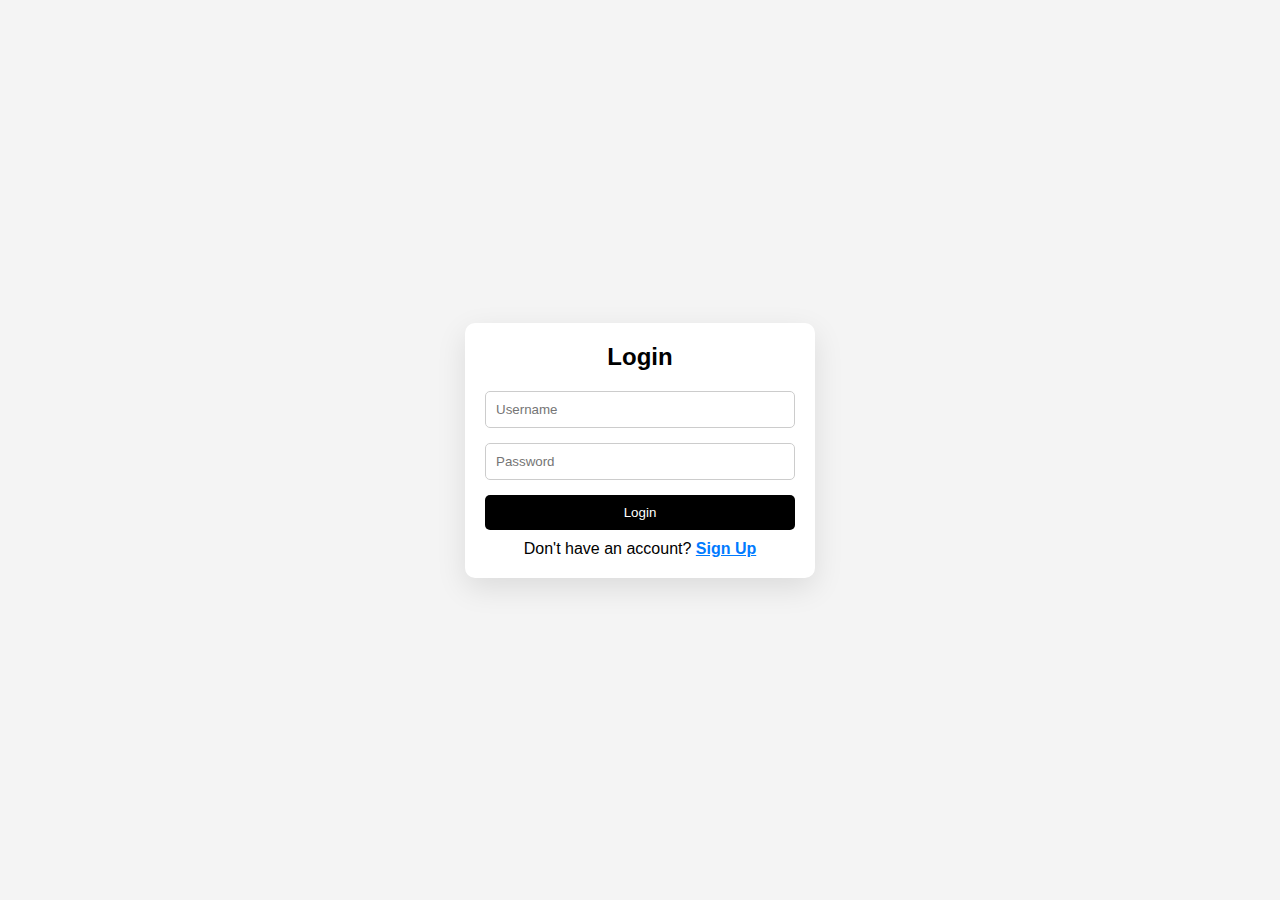
<file: index.html>
<!DOCTYPE html>
<html lang="en">
<head>
    <meta charset="UTF-8" />
    <meta name="viewport" content="width=device-width, initial-scale=1.0" />
    <title>Login/Signup Form</title>
    <link rel="stylesheet" href="form2.css" />
</head>
<body>
    <div class="container">
        <div class="form-box">
            <h2 id="formTitle">Login</h2>
            <div class="input-field animated" id="userField">
                <input type="text" id="username" placeholder="Username" required autocomplete="off" />
            </div>
            <div class="input-field animated" id="emailField" style="display: none" required autocomplete="off">
                <input type="email" id="email" placeholder="Email" required autocomplete="off" />
            </div>
            <div class="input-field animated" id="numberField" style="display: none">
                <input type="tel" id="number" placeholder="Contact Number" required autocomplete="off" />
            </div>
            <div class="input-field animated">
              <input type="password" id="password" placeholder="Password" required autocomplete="off" />
            </div>
            <div class="input-field animated" id="confirmPasswordField" style="display: none">
                <input type="password" id="confirmPassword" placeholder="Confirm Password" required autocomplete="off" />
            </div>
            <button class="btn animated" id="actionBtn">Login</button>
            <p id="toggleText" class="animated">
                Don't have an account? <a href="#" id="toggleLink">Sign Up</a>
            </p>
        </div>
    </div>

    <script src="script.js"></script>
    <script src="indexScript.js"></script>
</body>
</html>
</file>
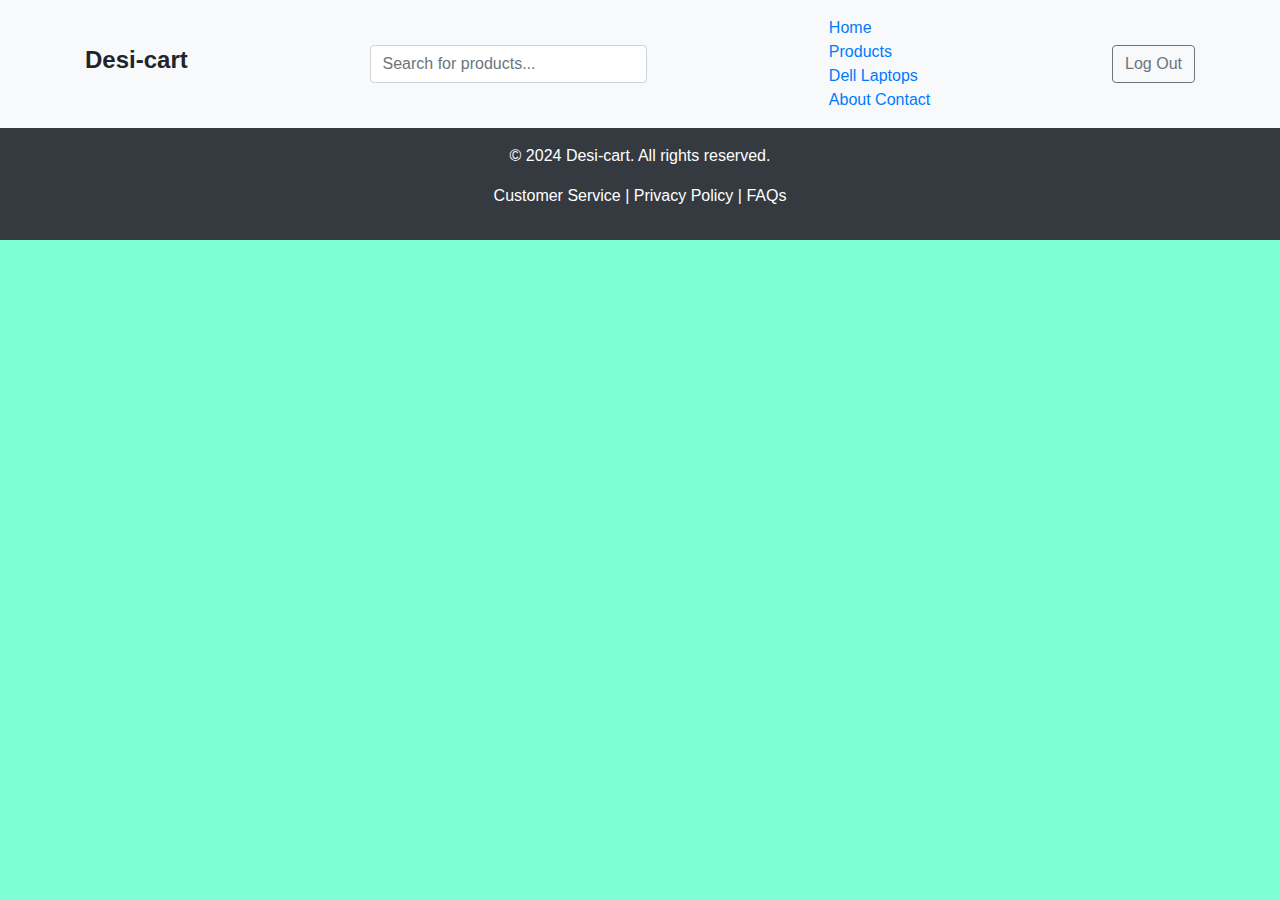
<file: about.html>
<!DOCTYPE html>
<html lang="en">
  <head>
    <meta charset="UTF-8" />
    <meta name="viewport" content="width=device-width, initial-scale=1.0" />
    <title>Desi-cart - About</title>
    <link
      rel="stylesheet"
      href="https://stackpath.bootstrapcdn.com/bootstrap/4.5.2/css/bootstrap.min.css"
    />
    <link rel="stylesheet" href="styles.css" />
  </head>
  <body>
    <!-- Header -->
    <header class="bg-light">
      <div
        class="container d-flex justify-content-between align-items-center py-3"
      >
        <h1 class="logo">Desi-cart</h1>
        <input
          type="text"
          class="form-control w-25"
          placeholder="Search for products..."
        />
        <div class="links">
          <a href="home.html">Home</a>

          <div class="products">
            <a href="products.html">Products</a>
            <div class="dropdown">
              <a href="#">Dell Laptops</a>
              <!-- <a href="#">HP Laptops</a>
                    <a href="#">Mac Laptops</a> -->
            </div>
          </div>

          <a href="#" class="active">About</a>
          <a href="#">Contact</a>
        </div>
        <div>
          <a href="#" class="btn btn-outline-secondary" id="logOut">Log Out</a>
          <!-- <a href="#" class="btn btn-outline-primary">Cart</a> -->
        </div>
      </div>
    </header>

   

    <!-- Footer -->
    <footer class="bg-dark text-white text-center py-3">
      <p>&copy; 2024 Desi-cart. All rights reserved.</p>
      <p>
        <a href="#" class="text-white">Customer Service</a> |
        <a href="#" class="text-white">Privacy Policy</a> |
        <a href="#" class="text-white">FAQs</a>
      </p>
    </footer>
  </body>

</html>
</file>
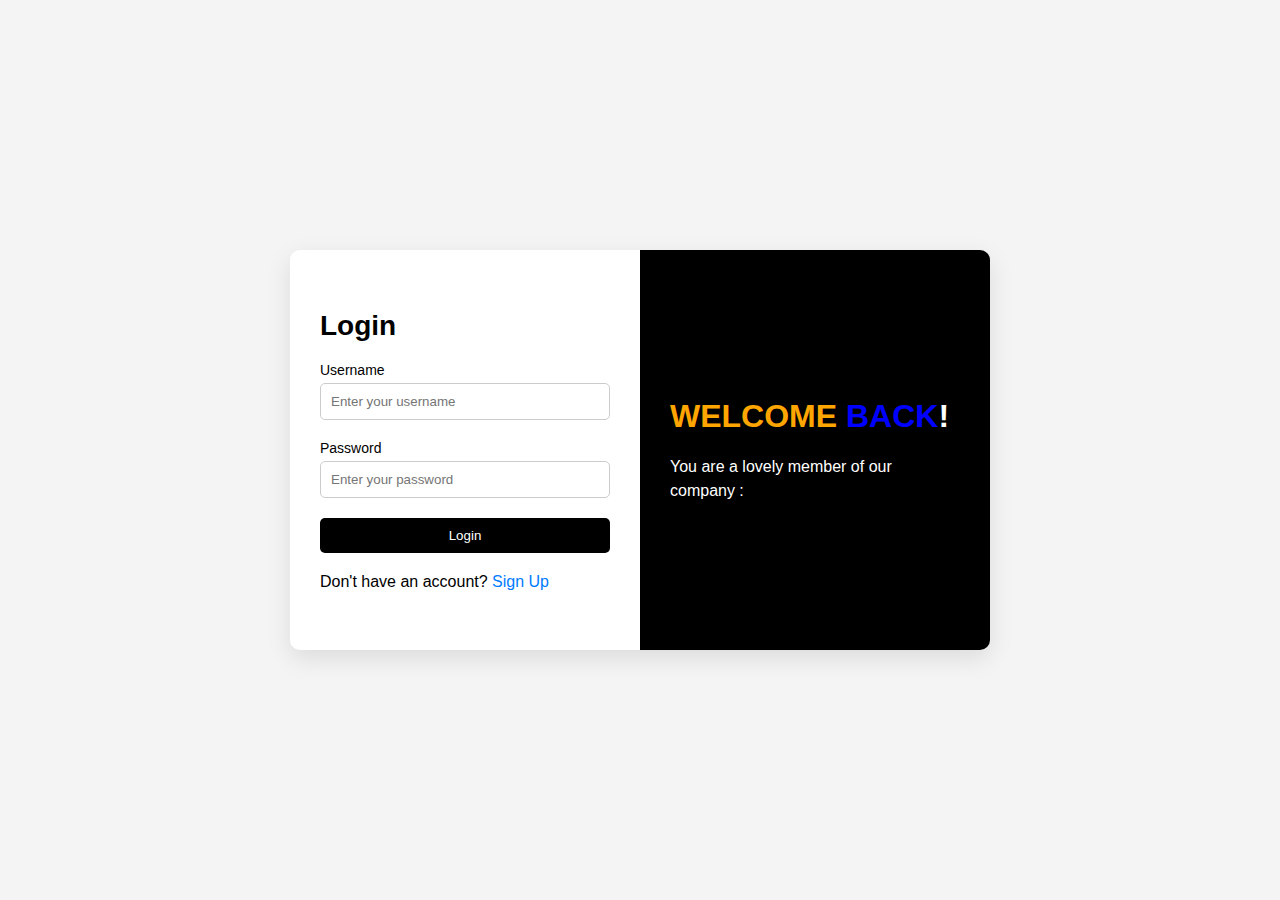
<file: form.html>
<!DOCTYPE html>
<html lang="en">
<head>
    <meta charset="UTF-8">
    <meta name="viewport" content="width=device-width, initial-scale=1.0">
    <title>Login/Signup Form</title>
    <link rel="stylesheet" href="form.css">
</head>
<body>
    <div class="form-container">
        <div class="form-left">
            <h2>Login</h2>
            <div class="input-group">
                <label for="username">Username</label>
                <input type="text" id="username" placeholder="Enter your username">
            </div>
            <div class="input-group">
                <label for="password">Password</label>
                <input type="password" id="password" placeholder="Enter your password">
            </div>
            <button class="btn">Login</button>
            <p>Don't have an account? <a href="#">Sign Up</a></p>
        </div>
        <div class="form-right">
            <h2> <span style="color: orange";>WELCOME</span> <span style="color: blue;">BACK</span>!</h2>
            <p>You are a lovely member of our company :</p>
        </div>
    </div>
</body>
</html>
</file>
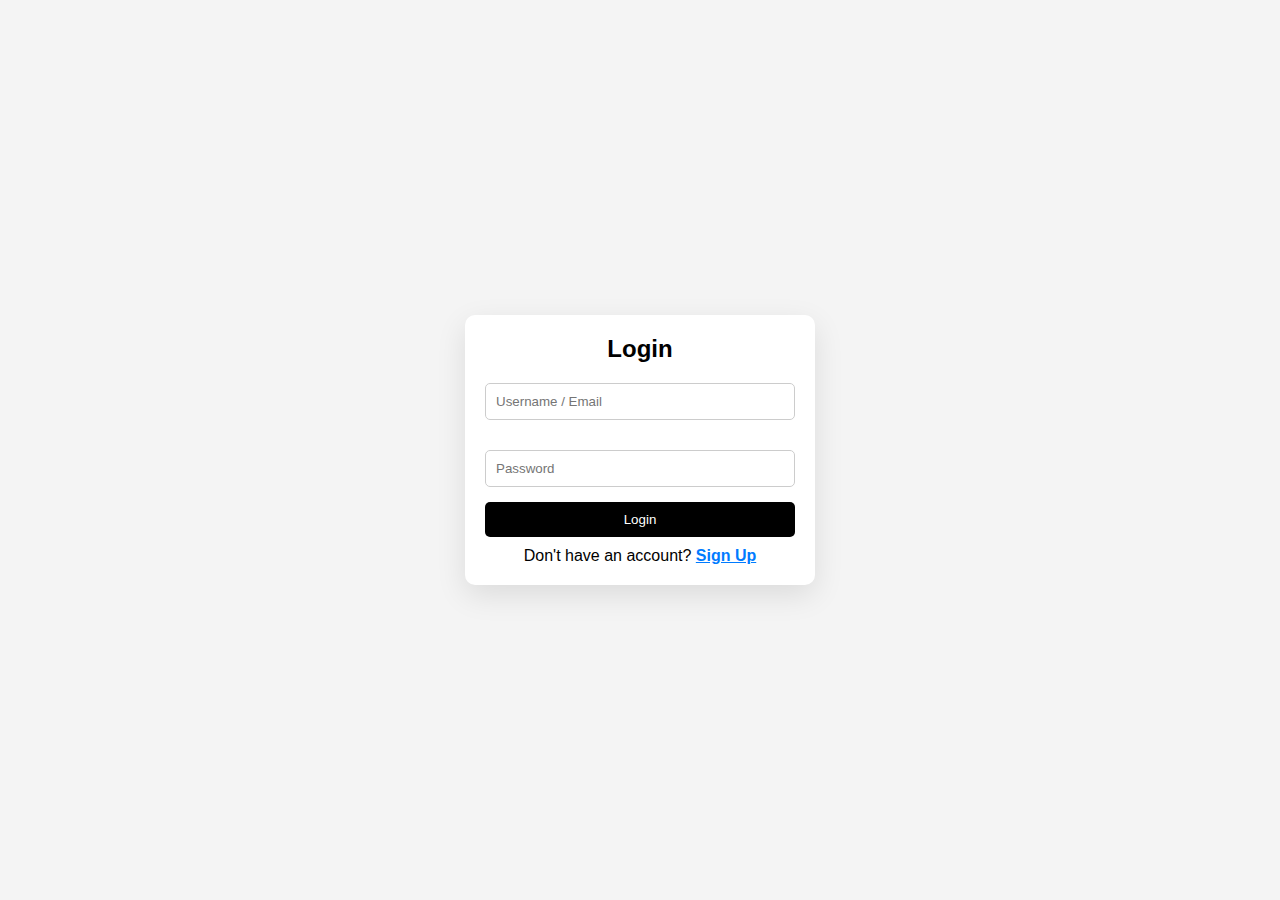
<file: form2.html>
<!DOCTYPE html>
<html lang="en">
<head>
    <meta charset="UTF-8">
    <meta name="viewport" content="width=device-width, initial-scale=1.0">
    <title>Animated Login/Signup Form</title>
    <link rel="stylesheet" href="form2.css">
</head>
<body>
    <div class="container">
        <div class="form-box">
            <h2 id="formTitle">Login</h2>
            <div class="input-field animated">
                <input type="text" id="username" placeholder="Username / Email">
            </div>
            <div class="input-field animated" id="emailField" style="display: none;">
                <input type="email" id="email" placeholder="Email">
            </div>
            <div class="input-field animated">
                <input type="tel" id="number" placeholder="Contact Number" style="display: none;">
            </div>
            <div class="input-field animated">
                <input type="password" id="password" placeholder="Password">
            </div>
            <button class="btn animated" id="actionBtn">Login</button>
            <p id="toggleText" class="animated">Don't have an account? <a href="#" id="toggleLink">Sign Up</a></p>
        </div>
    </div>

    <script src="script.js"></script>
</body>
</html>
</file>
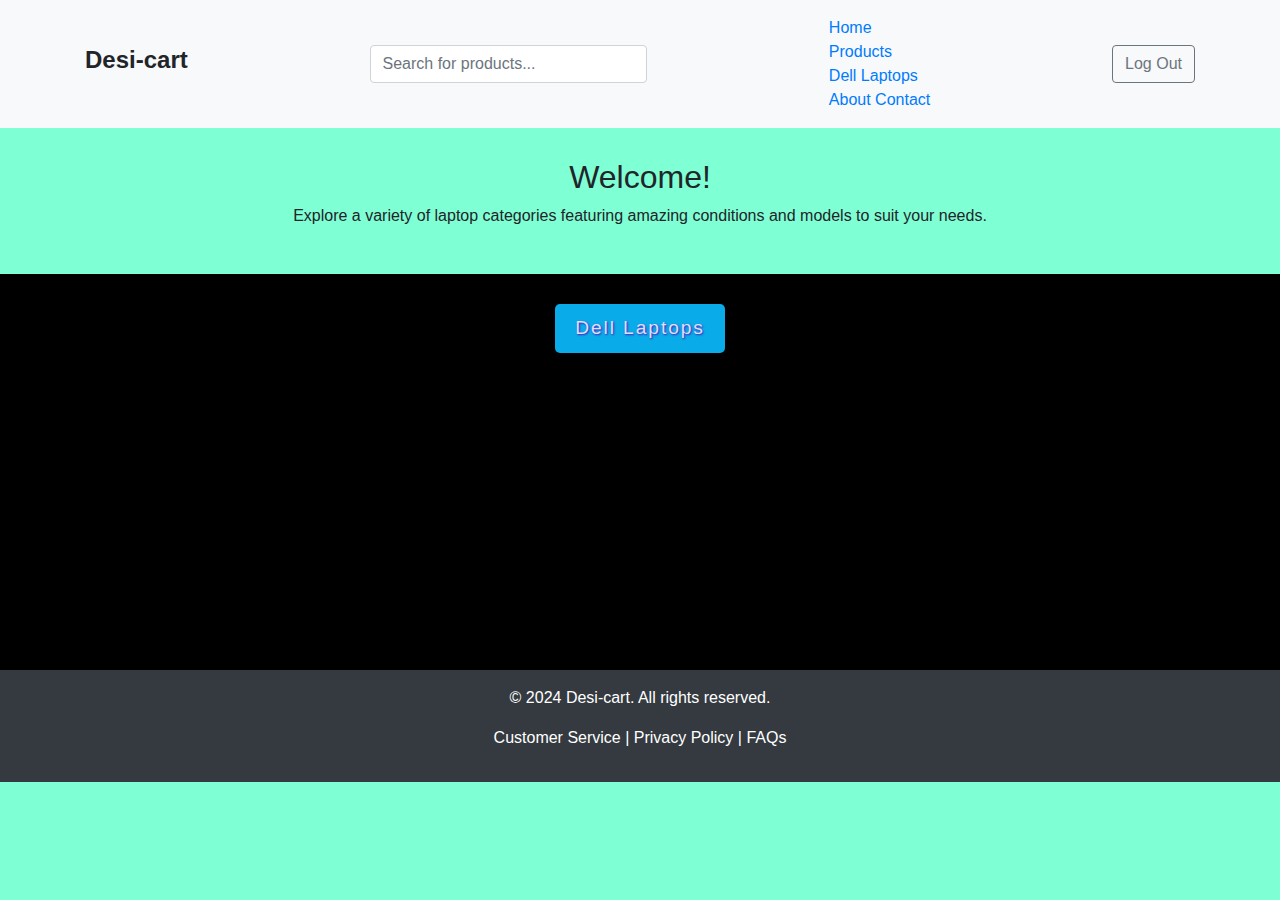
<file: products.html>
<!DOCTYPE html>
<html lang="en">
  <head>
    <meta charset="UTF-8" />
    <meta name="viewport" content="width=device-width, initial-scale=1.0" />
    <link
      rel="stylesheet"
      href="https://stackpath.bootstrapcdn.com/bootstrap/4.5.2/css/bootstrap.min.css"
    />
    <link rel="stylesheet" href="styles.css" />
    <link rel="stylesheet" href="products.css" />
    <title>Laptop Categories</title>
  </head>
  <body>
    <!-- Header -->
    <header class="bg-light">
      <div
        class="container d-flex justify-content-between align-items-center py-3"
      >
        <h1 class="logo">Desi-cart</h1>
        <input
          type="text"
          class="form-control w-25"
          placeholder="Search for products..."
        />
        <div class="links">
          <a href="home.html">Home</a>

          <div class="products">
            <a href="#" class="active">Products</a>
            <div class="dropdown">
              <a href="#">Dell Laptops</a>
              <!-- <a href="#">HP Laptops</a>
                    <a href="#">Mac Laptops</a> -->
            </div>
          </div>

          <a href="about.html">About</a>
          <a href="#">Contact</a>
        </div>
        <div>
          <a href="#" class="btn btn-outline-secondary" id="logOut">Log Out</a>
          <!-- <a href="#" class="btn btn-outline-primary">Cart</a> -->
        </div>
      </div>
    </header>

    <section class="welcome">
      <h2>Welcome!</h2>
      <p>
        Explore a variety of laptop categories featuring amazing conditions and
        models to suit your needs.
      </p>
    </section>

    <!-- LAPTOP COMPANIES CATEGORIZATION -->

    <div class="laptopCategories">
      <div class="categories">
        <a href="dell.html">Dell Laptops</a>
      </div>
    </div>

    <!-- Footer -->
    <footer class="bg-dark text-white text-center py-3">
      <p>&copy; 2024 Desi-cart. All rights reserved.</p>
      <p>
        <a href="#" class="text-white">Customer Service</a> |
        <a href="#" class="text-white">Privacy Policy</a> |
        <a href="#" class="text-white">FAQs</a>
      </p>
    </footer>
  </body>
</html>
</file>
<file: form2.css>
* {
    box-sizing: border-box;
    margin: 0;
    padding: 0;
    font-family: Arial, sans-serif;
}

body {
    display: flex;
    justify-content: center;
    align-items: center;
    height: 100vh;
    background-color: #f4f4f4;
    overflow: hidden;
}

.container {
    width: 350px;
    padding: 20px;
    background-color: #fff;
    border-radius: 10px;
    box-shadow: 0 10px 30px rgba(0, 0, 0, 0.1);
    position: relative;
    overflow: hidden;
}

.form-box {
    display: flex;
    flex-direction: column;
    align-items: center;
    position: relative;
}



h2 {
    margin-bottom: 20px;
    transition: all 0.5s ease;
}

.input-field {
    width: 100%;
    margin-bottom: 15px;
    opacity: 0;
    transform: translateX(-100%);
    transition: all 0.5s ease;
}

.input-field input {
    width: 100%;
    padding: 10px;
    border: 1px solid #ccc;
    border-radius: 5px;
    transition: border 0.5s, box-shadow 0.9s;
}

.input-field input:focus {
    border: none;
    outline: none;
    box-shadow: 
    0 0 5px rgba(90, 45, 154, 0.5),
    0 0 10px rgba(1, 216, 1, 0.5),
    0 0 15px rgba(7, 7, 154, 0.5);
}

.btn {
    width: 100%;
    padding: 10px;
    border: none;
    background-color: black;
    color: white;
    border-radius: 5px;
    cursor: pointer;
    transition: background-color 0.3s;
}

.btn:hover {
    background-color: #333;
}

p {
    margin-top: 10px;
    text-align: center;
    opacity: 0;
    transform: translateX(-100%);
    transition: all 0.5s ease;
}

a {
    color: #007BFF;
    /* text-decoration: none; */
    cursor: pointer;
    font-weight: bold;
}

a:hover {
    text-decoration: underline;
}

/* Animation Class for showing */
.show {
    opacity: 1;
    transform: translateX(0);
}

/* Keyframes for smooth form transitions */
@keyframes slideIn {
    from {
        transform: translateX(100%);
    }
    to {
        transform: translateX(0);
    }
}

@keyframes slideOut {
    from {
        transform: translateX(0);
    }
    to {
        transform: translateX(-100%);
    }
}
</file>
<file: styles.css>
body {
    font-family: Arial, sans-serif;
    background-color: rgb(202, 225, 166);
    background-color: aquamarine;
}

.logo {
    font-size: 1.5rem;
    font-weight: bold;
}

.buttons {
    display: flex;
    flex-direction: row;
    width: max-content;
    margin: auto;
    gap: 50px;
    margin-top: 10px;
}

.category {
    background-color: grey;
}

.category-card {
    /* border: 1px solid #ddd; */
    border-radius: 5px;
    overflow: hidden;
    margin-bottom: 20px;
    transition: transform 0.2s, box-shadow 0.2s; /* Add transition for box-shadow */
    background-color: aliceblue; 
    box-shadow: 0 4px 10px rgba(0, 0, 0, 0.1); /* Add a subtle shadow for elevation */
}

.category-card:hover {
    transform: translateY(-5px); /* Slight lift on hover */
    box-shadow: 0 8px 20px rgba(0, 0, 0, 0.2); /* Darker shadow on hover */
}


.countdown {
    font-weight: bold;
    color: red;
}

.card-title {
    font-size: 1.2rem;
}

.card-text {
    font-size: 1rem;
}

.images {
    margin-top: 10px;
}
</file>
<file: form.css>
* {
    box-sizing: border-box;
    margin: 0;
    padding: 0;
    font-family: Arial, sans-serif;
}

body {
    height: 100vh;
    display: flex;
    justify-content: center;
    align-items: center;
    background-color: #f4f4f4;
}

.form-container {
    display: flex;
    width: 700px;
    height: 400px;
    border-radius: 10px;
    overflow: hidden;
    box-shadow: 0 8px 24px rgba(0, 0, 0, 0.1);
}

.form-left {
    width: 50%;
    padding: 30px;
    background-color: white;
    display: flex;
    flex-direction: column;
    justify-content: center;
    align-items: flex-start;
}

.form-left h2 {
    font-size: 28px;
    margin-bottom: 20px;
}

.input-group {
    width: 100%;
    margin-bottom: 20px;
}

.input-group label {
    display: block;
    margin-bottom: 5px;
    font-size: 14px;
}

.input-group input {
    width: 100%;
    padding: 10px;
    border: 1px solid #ccc;
    border-radius: 5px;
}

.btn {
    width: 100%;
    padding: 10px;
    background-color: black;
    color: white;
    border: none;
    border-radius: 5px;
    cursor: pointer;
    transition: background-color 0.3s;
}

.btn:hover {
    background-color: #333;
}

.form-left p {
    margin-top: 20px;
}

.form-left a {
    color: #007BFF;
    text-decoration: none;
}

.form-left a:hover {
    text-decoration: underline;
}

.form-right {
    width: 50%;
    background-color: black;
    color: white;
    padding: 30px;
    display: flex;
    flex-direction: column;
    justify-content: center;
    align-items: flex-start;
}

.form-right h2 {
    font-size: 32px;
    margin-bottom: 20px;
}

.form-right p {
    font-size: 16px;
    line-height: 1.5;
}
</file>
<file: products.css>
.welcome {
    display: flex;
    flex-direction: column;
    text-align: center;
    margin-top: 30px;
    margin-bottom: 30px;
}

.laptopCategories {
    background-color: black;
    padding: 30px;
    height: 44vh;
}

.categories {
    display: flex;
    justify-content: center;
    gap: 40px;
}

.categories a {
    display: inline-block; 
    padding: 10px 20px; 
    text-decoration: none; 
    color: #e3dcfe;
    background-color: rgb(9, 172, 232); 
    border-radius: 5px; 
    transition: all 0.3s ease; 
    text-shadow: 1px 1px 2px rgba(82, 8, 179, 0.9);
    box-shadow: 2px 2px 5px rgba(0, 0, 0, 0.3);
    font-size: larger;
    letter-spacing: 0.1em; 
}

.categories a:hover {
    background-color: #b30000; 
    box-shadow: 4px 4px 10px rgba(0, 0, 0, 0.5); 
}
</file>
